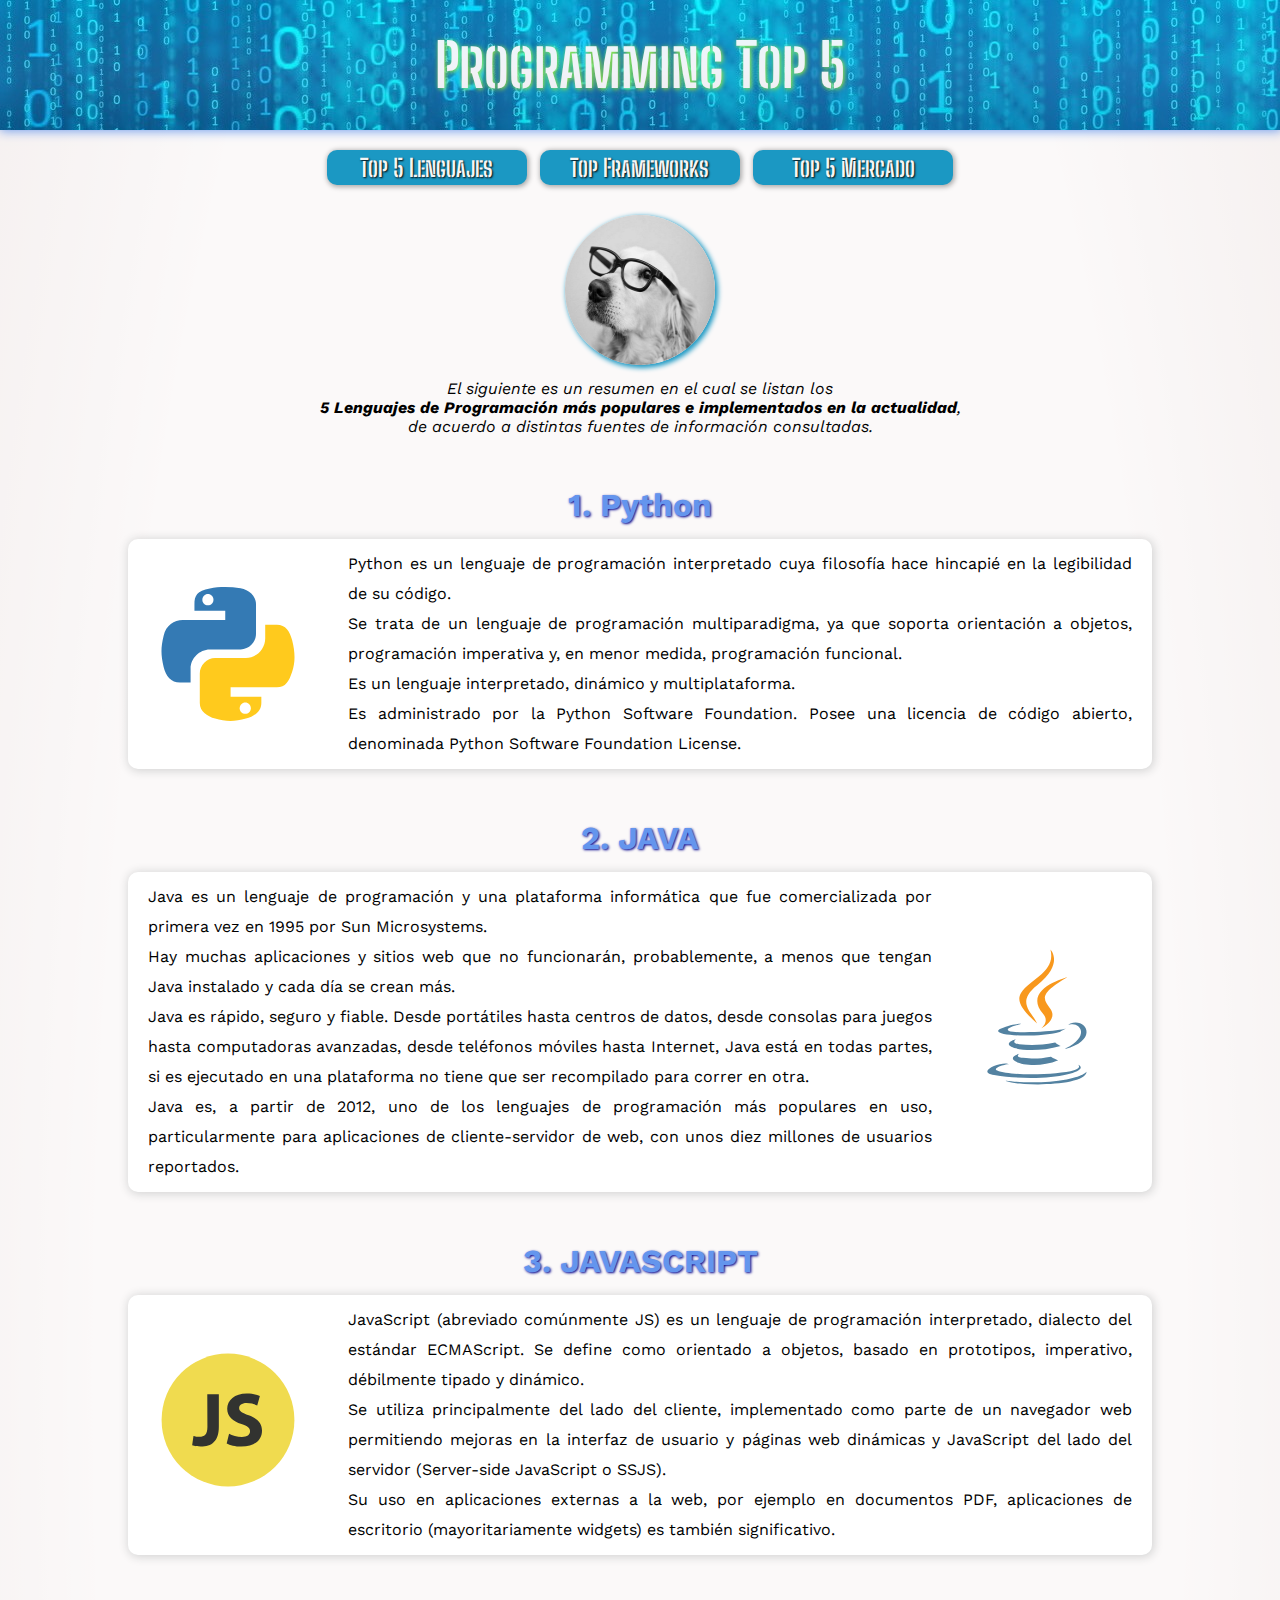
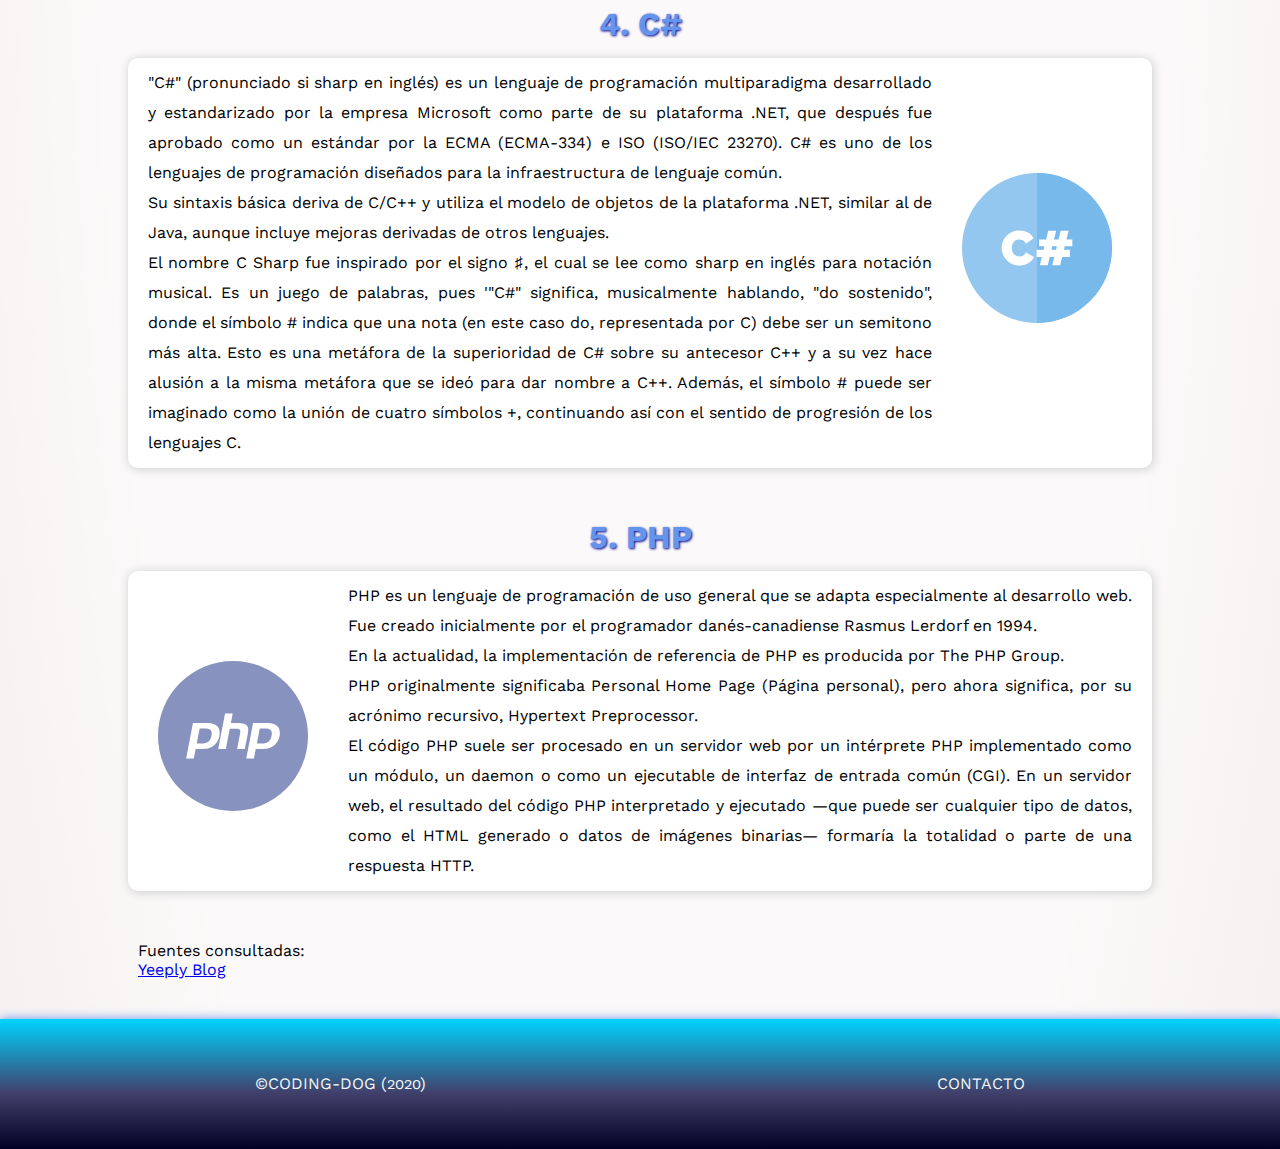
<file: index.html>
<!DOCTYPE html>
<html lang="en">

<head>
    <meta charset="UTF-8">
    <meta name="viewport" content="width=device-width, initial-scale=1.0">
    <title>Programming Top 5</title>
    <link rel="stylesheet" href="css/styles.css">
</head>

<body>
    <header>
        <h1 class="header-title"><a href="index.html">Programming Top 5</a></h1>
    </header>

    <nav class="nav-box">
        <a href="index.html">
            <h3>Top 5 Lenguajes</h3>
        </a>
        <a href="frameworks.html">
            <h3>Top Frameworks</h3>
        </a>
        <a href="mercado.html">
            <h3>Top 5 Mercado</h3>
        </a>
    </nav>

    <main>
        <section class="introduction">
            <div class="intro-cont">
                <div class="intro-photo"><a href="contacto.html"><img id="profile-img" src="images/profile.jpg" alt="Dog with glasses"></a></div>
                <div class="intro-detail">
                    <p><i>El siguiente es un resumen en el cual se listan los
                    <p><strong> 5 Lenguajes de Programación más populares e implementados en la actualidad</strong>,</p>
                    <p>de acuerdo a distintas fuentes de información consultadas.</i></p>
                </div>
            </div>
        </section>

        <div class="top-title">
            <h2>1. Python</h2>
        </div>

        <section class="top-5">
            <div class="top-container">
                <div class="top-name">
                   
                    <div class="python-img">
                        <a href="https://www.python.org/" target="blank"><img id="python" src="images/python-icon.svg" alt="Python logo"></a>
                    </div>
                </div>
            </div>
            <div class="top-description">
                <p>Python es un lenguaje de programación interpretado cuya filosofía hace hincapié en la legibilidad de su código.​</p>
                <p>Se trata de un lenguaje de programación multiparadigma, ya que soporta orientación a objetos, programación imperativa y, en menor medida, programación funcional.</p>
                <p>Es un lenguaje interpretado, dinámico y multiplataforma.</p>
                <p>Es administrado por la Python Software Foundation. Posee una licencia de código abierto, denominada Python Software Foundation License.</p>
            </div>
        </section>

        <div class="top-title">
            <h2>2. JAVA</h2>
        </div>

        <section class="top-5">
            <div class="top-description">
                <p>Java es un lenguaje de programación y una plataforma informática que fue comercializada por primera vez en 1995 por Sun Microsystems.</p>
                <p>Hay muchas aplicaciones y sitios web que no funcionarán, probablemente, a menos que tengan Java instalado y cada día se crean más.</p>
                <p>Java es rápido, seguro y fiable. Desde portátiles hasta centros de datos, desde consolas para juegos hasta computadoras avanzadas, desde teléfonos móviles hasta Internet, Java está en todas partes, si es ejecutado en una plataforma no tiene que ser recompilado para correr en otra.</p>
                <p>Java es, a partir de 2012, uno de los lenguajes de programación más populares en uso, particularmente para aplicaciones de cliente-servidor de web, con unos diez millones de usuarios reportados.</p>
            </div>
            <div class="top-container">
                <div class="top-name">
                    <div class="java-img">
                        <a href="https://www.java.com/es/" target="blank"><img id="java" src="images/java-icon.svg" alt="Java logo"></a>
                    </div>
                </div>
            </div>

        </section>

        <div class="top-title">
            <h2>3. JAVASCRIPT</h2>
        </div>

        <section class="top-5">
            <div class="top-container">
                <div class="top-name">
                    <div class="js-img">
                        <a href="https://www.javascript.com/" target="blank"><img id="javascript" src="images/javascript-icon.svg" alt="Javascript logo"></a>
                    </div>
                </div>
            </div>
            <div class="top-description">
                <p>JavaScript (abreviado comúnmente JS) es un lenguaje de programación interpretado, dialecto del estándar ECMAScript. Se define como orientado a objetos, basado en prototipos, imperativo, débilmente tipado y dinámico.
                <p>Se utiliza principalmente del lado del cliente, implementado como parte de un navegador web permitiendo mejoras en la interfaz de usuario y páginas web dinámicas​ y JavaScript del lado del servidor (Server-side JavaScript o SSJS).
                <p>Su uso en aplicaciones externas a la web, por ejemplo en documentos PDF, aplicaciones de escritorio (mayoritariamente widgets) es también significativo.</p>
            </div>
        </section>

        <div class="top-title">
            <h2>4. C#</h2>
        </div>

        <section class="top-5">
            <div class="top-description">
                <p>"C#" (pronunciado si sharp en inglés) es un lenguaje de programación multiparadigma desarrollado y estandarizado por la empresa Microsoft como parte de su plataforma .NET, que después fue aprobado como un estándar por la ECMA (ECMA-334) e ISO (ISO/IEC 23270). C# es uno de los lenguajes de programación diseñados para la infraestructura de lenguaje común.</p>
                <p>Su sintaxis básica deriva de C/C++ y utiliza el modelo de objetos de la plataforma .NET, similar al de Java, aunque incluye mejoras derivadas de otros lenguajes.</p>
                <p>El nombre C Sharp fue inspirado por el signo ♯, el cual se lee como sharp en inglés para notación musical. Es un juego de palabras, pues '"C#" significa, musicalmente hablando, "do sostenido", donde el símbolo # indica que una nota (en este caso do, representada por C) debe ser un semitono más alta. Esto es una metáfora de la superioridad de C# sobre su antecesor C++ y a su vez hace alusión a la misma metáfora que se ideó para dar nombre a C++.​ Además, el símbolo # puede ser imaginado como la unión de cuatro símbolos +, continuando así con el sentido de progresión de los lenguajes C.</p>
            </div>
            <div class="top-container">
                <div class="top-name">
                    <div class="csharp-img">
                        <a href="https://csharp-station.com/" target="blank"><img id="csharp" src="images/csharp-icon.svg" alt="C Sharp logo"></a>
                    </div>
                </div>
            </div>

        </section>

        <div class="top-title">
            <h2>5. PHP</h2>
        </div>

        <section class="top-5">
            <div class="top-container">
                <div class="top-name">
                    <div class="php-img">
                        <a href="https://www.php.net/" target="blank"><img id="php" src="images/php-icon.svg" alt="PHP logo">
                    </div></a>
                </div>
            </div>
            <div class="top-description">
                <p>PHP es un lenguaje de programación de uso general que se adapta especialmente al desarrollo web.​ Fue creado inicialmente por el programador danés-canadiense Rasmus Lerdorf en 1994.</p>
                <p>En la actualidad, la implementación de referencia de PHP es producida por The PHP Group.​
                <p>PHP originalmente significaba Personal Home Page (Página personal), pero ahora significa, por su acrónimo​ recursivo, Hypertext Preprocessor.
                <p>El código PHP suele ser procesado en un servidor web por un intérprete PHP implementado como un módulo, un daemon o como un ejecutable de interfaz de entrada común (CGI). En un servidor web, el resultado del código PHP interpretado y ejecutado —que puede ser cualquier tipo de datos, como el HTML generado o datos de imágenes binarias— formaría la totalidad o parte de una respuesta HTTP.</p>
            </div>
        </section>


        <section class="references">
            <p>Fuentes consultadas:
                <br>
                <a href="https://www.yeeply.com/blog/lenguajes-de-programacion-mas-usados/">Yeeply Blog</a>
            </p>
        </section>

    </main>

    <footer>
        <p>©CODING-DOG (2020)</p>
        <a href="contacto.html"><p>CONTACTO</p></a>
    </footer>
</file>
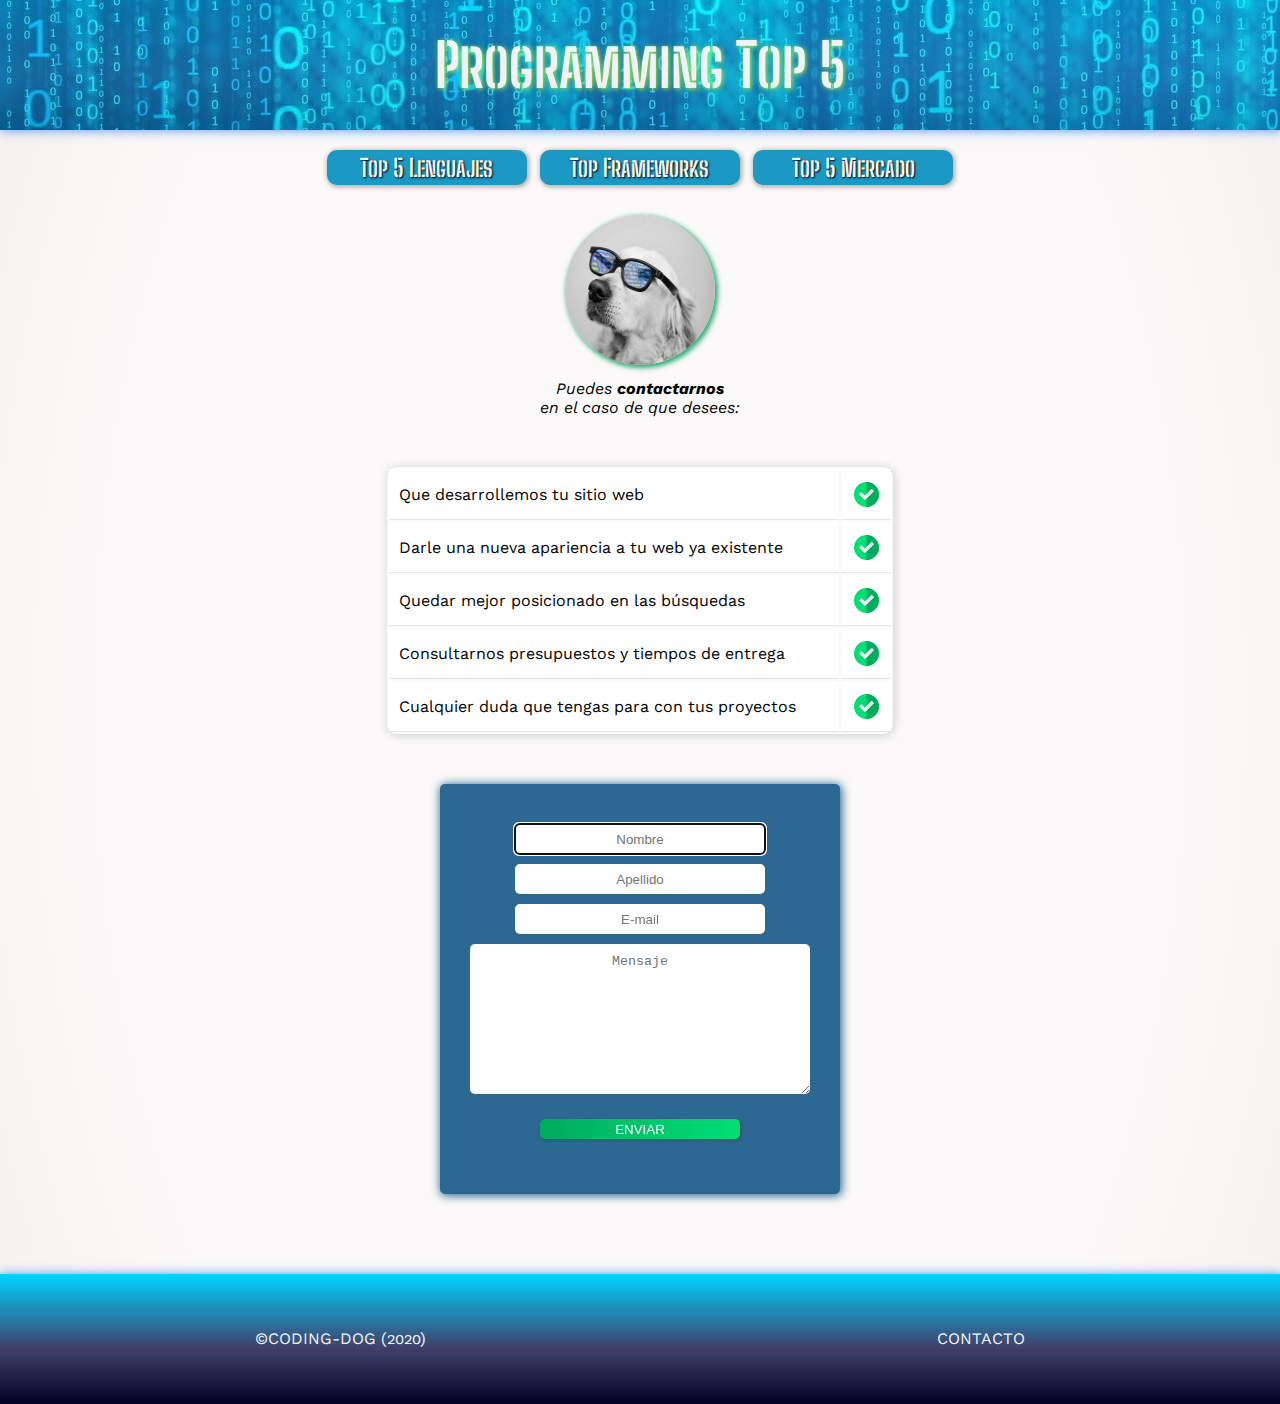
<file: contacto.html>
<!DOCTYPE html>
<html lang="en">

<head>
    <meta charset="UTF-8">
    <meta name="viewport" content="width=device-width, initial-scale=1.0">
    <title>Programming Top 5</title>
    <link rel="stylesheet" href="css/styles.css">
</head>

<body>
    <header>
        <h1 class="header-title"><a href="index.html">Programming Top 5</a></h1>
    </header>

    <nav class="nav-box">
        <a href="index.html">
            <h3>Top 5 Lenguajes</h3>
        </a>
        <a href="frameworks.html">
            <h3>Top Frameworks</h3>
        </a>
        <a href="mercado.html">
            <h3>Top 5 Mercado</h3>
        </a>
    </nav>

    <main>
        <section class="introduction">
            <div class="intro-cont">
                <div class="intro-photo2"><a href="contacto.html"><img id="profile-img" src="images/coding-dog.jpg"
                            alt=""></a></div>
                <div class="intro-detail">
                    <p><i>Puedes <strong>contactarnos</strong>
                            <p>en el caso de que desees:
                        </i></p>
                </div>
            </div>
        </section>

        <table>
            <tr>
                <td class="td-left">Que desarrollemos tu sitio web</td>
                <td class="td-right">
                </td>
            </tr>
            <tr>
                <td class="td-left">Darle una nueva apariencia a tu web ya existente</td>
                <td class="td-right"></td>
            </tr>
            <tr>
                <td class="td-left">Quedar mejor posicionado en las búsquedas</td>
                <td class="td-right"></td>
            </tr>
            <tr>
            <td class="td-left">Consultarnos presupuestos y tiempos de entrega</td>
            <td class="td-right"></td>
            </tr>
            <tr>
                <td class="td-left">Cualquier duda que tengas para con tus proyectos</td>
                <td class="td-right"></td>
            </tr>
        </table>

    <form action="enviado.html">
        <input type="text" placeholder="Nombre" autofocus autocomplete required>
        <input type="text" placeholder="Apellido" required>
        <input type="email" placeholder="E-mail" required>
        <textarea name="message" placeholder="Mensaje"></textarea>
        <input type="submit" class="form-button" value="ENVIAR">
    </form>

</main>

    <footer>
        <p>©CODING-DOG (2020)</p>
        <a href="contacto.html"><p>CONTACTO</p></a>
    </footer>
</file>
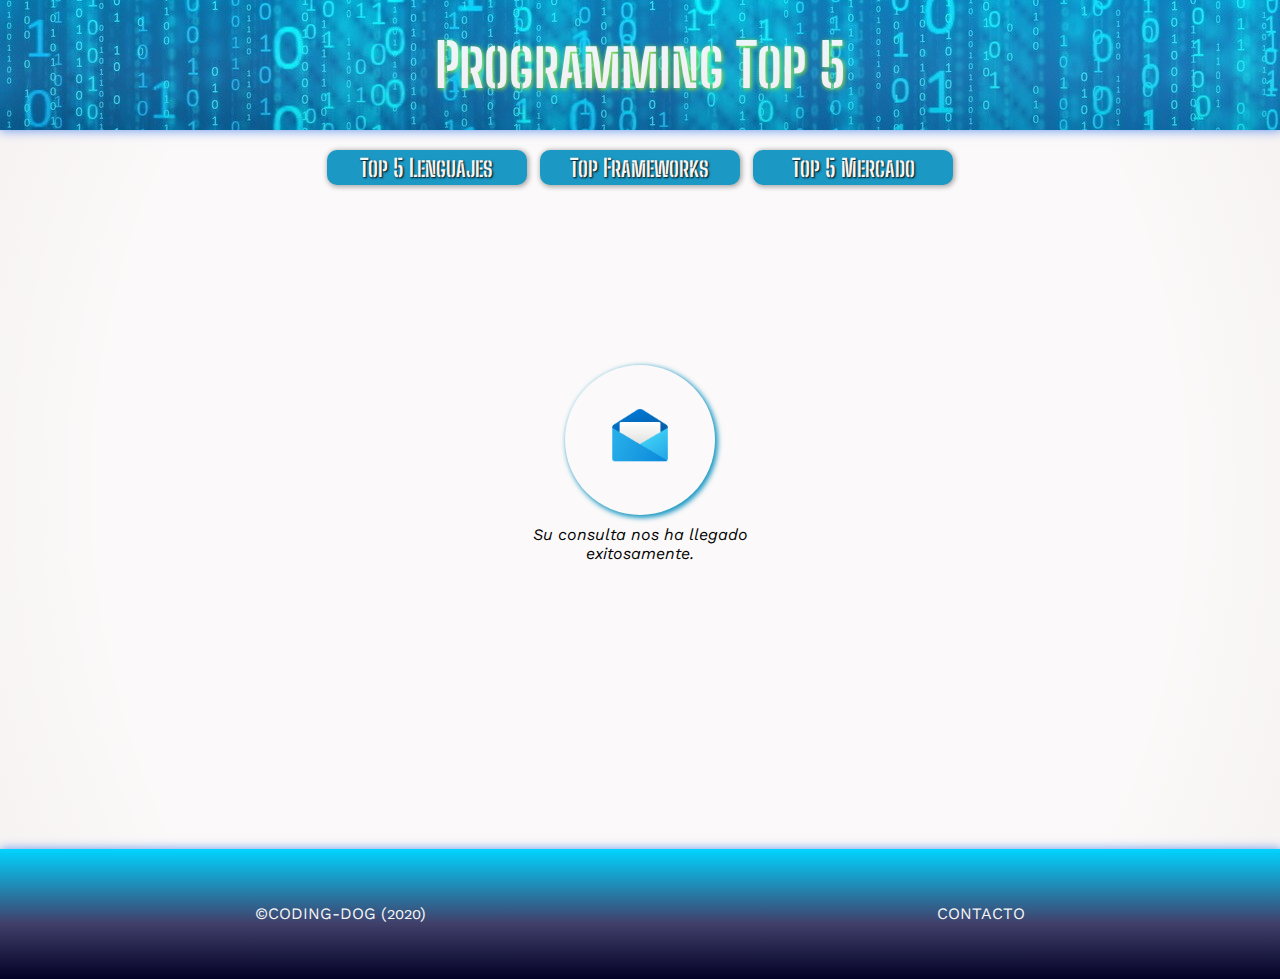
<file: enviado.html>
<!DOCTYPE html>
<html lang="en">

<head>
    <meta charset="UTF-8">
    <meta name="viewport" content="width=device-width, initial-scale=1.0">
    <title>Programming Top 5</title>
    <link rel="stylesheet" href="css/styles.css">
</head>

<body>
    <header>
        <h1 class="header-title"><a href="index.html">Programming Top 5</a></h1>
    </header>

    <nav class="nav-box">
        <a href="index.html">
            <h3>Top 5 Lenguajes</h3>
        </a>
        <a href="frameworks.html">
            <h3>Top Frameworks</h3>
        </a>
        <a href="mercado.html">
            <h3>Top 5 Mercado</h3>
        </a>
    </nav>

    <div class="void"></div>

    <main>
        <section class="introduction">
            <div class="intro-cont">
                <div class="email-photo"><a href="#"><img id="email-img" src="images/email-icon.png"
                            alt=""></a></div>
                <div class="intro-detail">
                    <p><i>Su consulta nos ha llegado
                            <p>exitosamente.
                        </i></p>
                </div>
            </div>
        </section>
    </main>

    <footer>
        <p>©CODING-DOG (2020)</p>
        <a href="contacto.html"><p>CONTACTO</p></a>
    </footer>
</file>
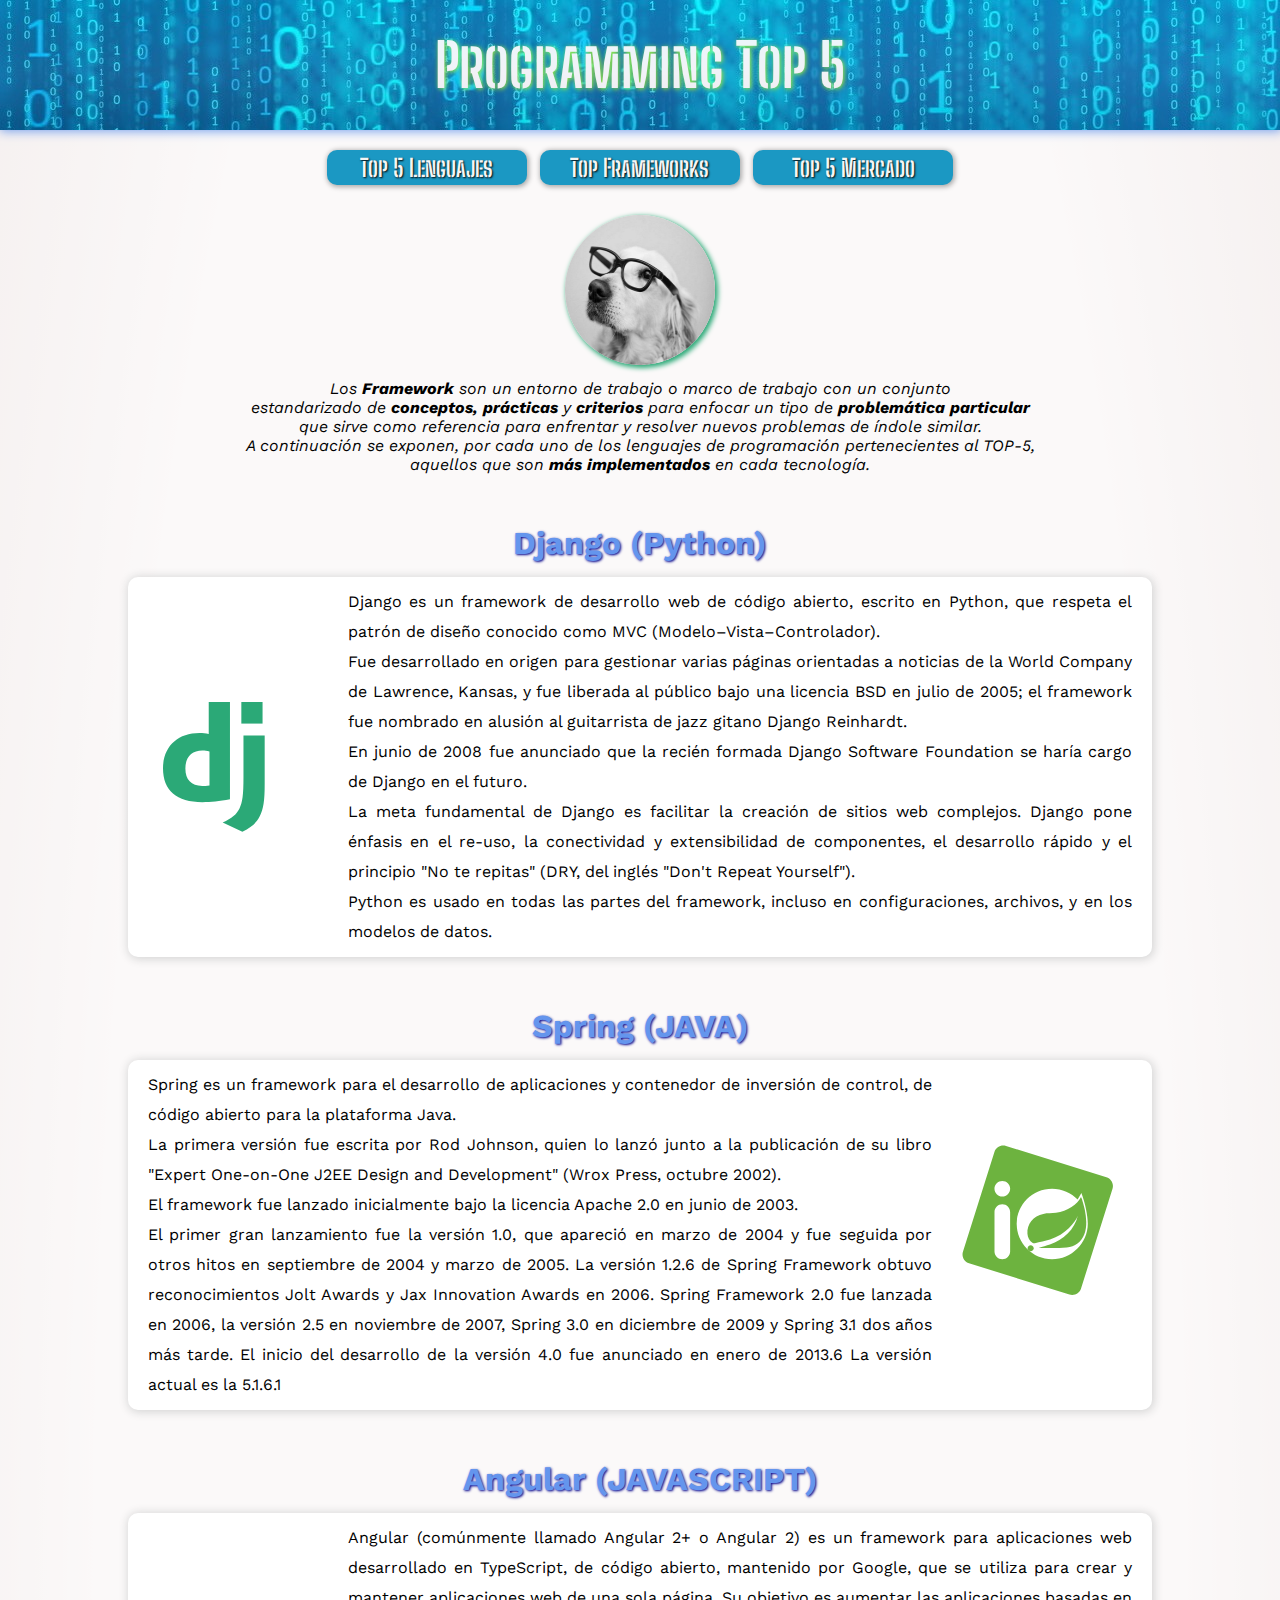
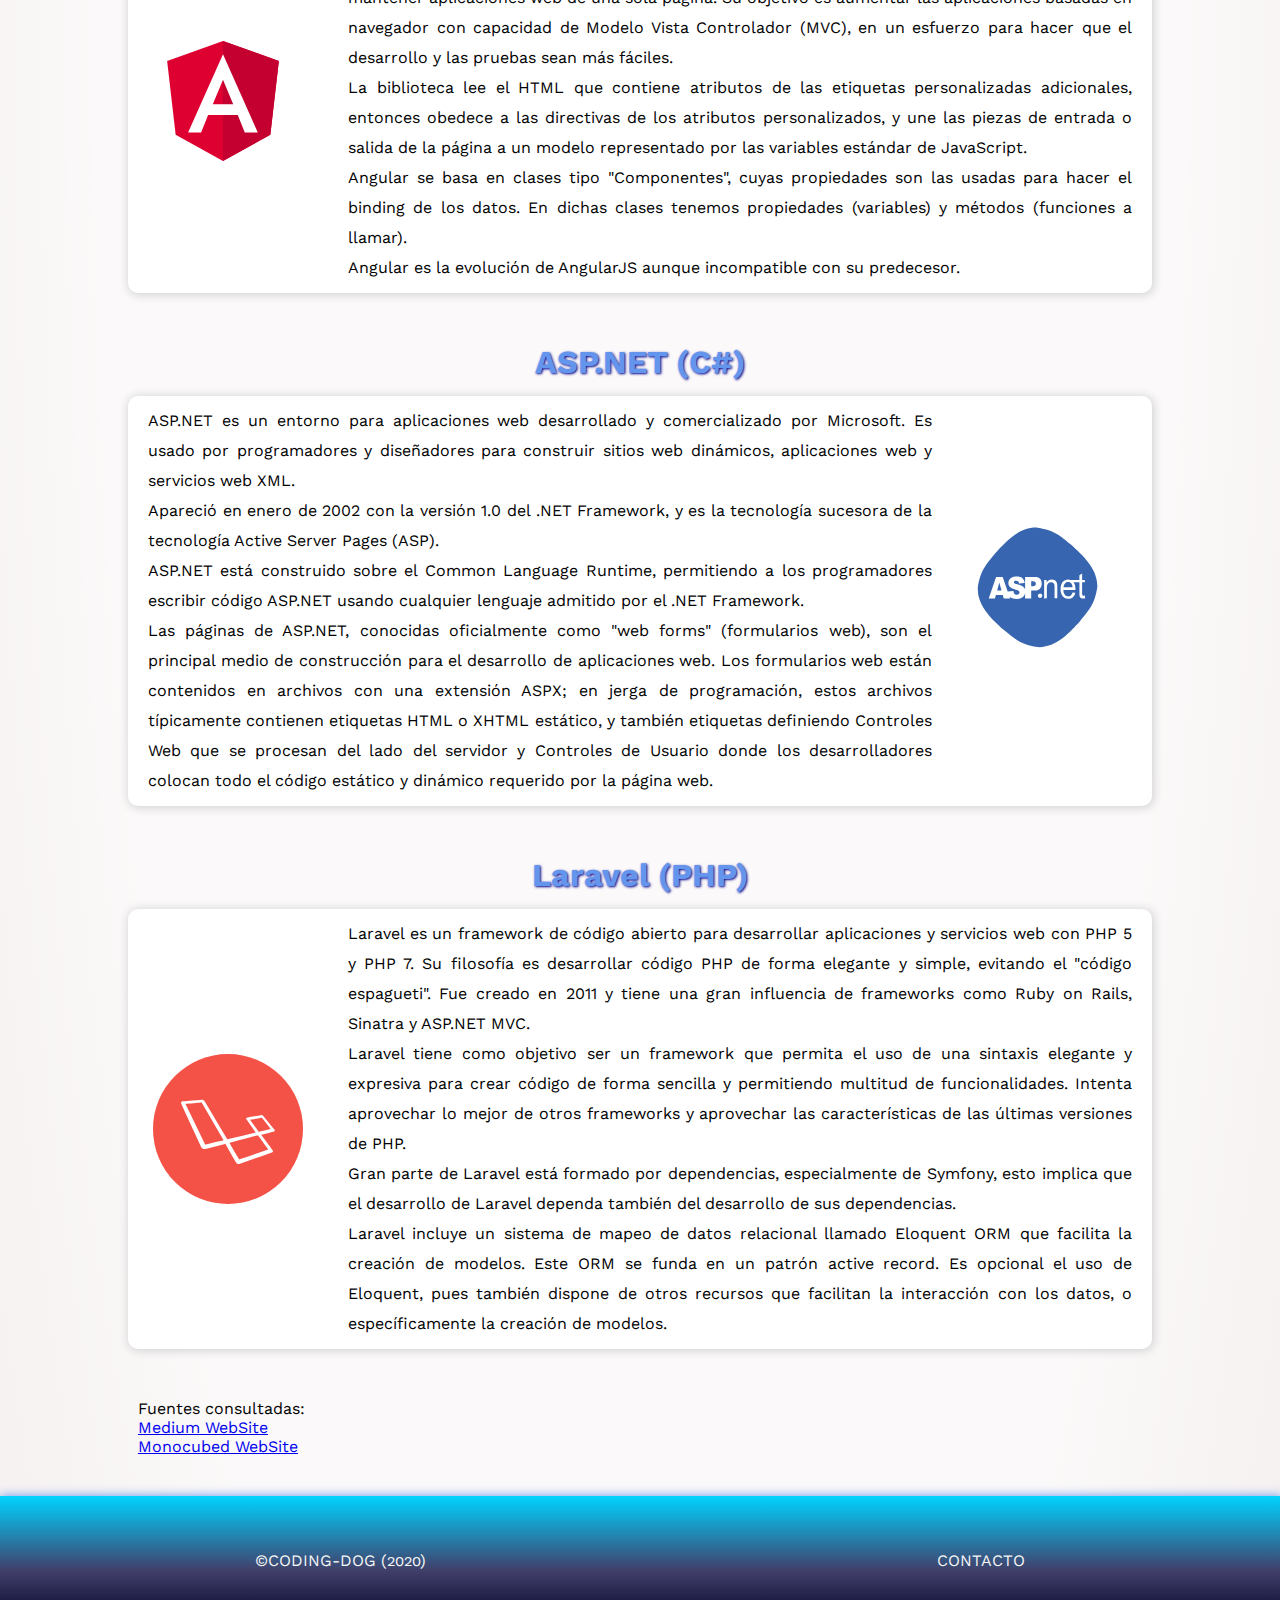
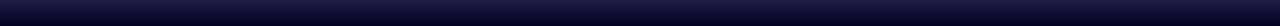
<file: frameworks.html>
<!DOCTYPE html>
<html lang="en">

<head>
    <meta charset="UTF-8">
    <meta name="viewport" content="width=device-width, initial-scale=1.0">
    <title>Programming Top 5</title>
    <link rel="stylesheet" href="css/styles.css">
</head>

<body>
    <header>
        <h1 class="header-title"><a href="index.html">Programming Top 5</a></h1>
    </header>

    <nav class="nav-box">
        <a href="index.html">
            <h3>Top 5 Lenguajes</h3>
        </a>
        <a href="frameworks.html">
            <h3>Top Frameworks</h3>
        </a>
        <a href="mercado.html">
            <h3>Top 5 Mercado</h3>
        </a>
    </nav>

    <main>
        <section class="introduction">
            <div class="intro-cont">
                <div class="intro-photo2"><a href="contacto.html"><img id="profile-img" src="images/profile.jpg" alt=""></a></div>
                <div class="intro-detail">
                    <p><i>Los <strong>Framework</strong> son un entorno de trabajo​ o marco de trabajo​ con un conjunto
                    <p>estandarizado de <b>conceptos, prácticas</b> y <b>criterios</b> para enfocar un tipo de <b>problemática particular</b>
                    <p>que sirve como referencia para enfrentar y resolver nuevos problemas de índole similar.
                    <p>A continuación se exponen, por cada uno de los lenguajes de programación pertenecientes al TOP-5,
                    <p>aquellos que son <b>más implementados</b> en cada tecnología.
                    </i></p>
                </div>
            </div>
        </section>

        <div class="top-title">
            <h2>Django (Python)</h2>
        </div>

        <section class="top-5">
            <div class="top-container">
                <div class="top-name">
                    <div class="django-img">
                        <a href="https://www.djangoproject.com/" target="blank"><img id="django" src="images/django-icon.svg" alt="Django logo"></a>
                    </div>
                </div>
            </div>
            <div class="top-description">
                <p>Django es un framework de desarrollo web de código abierto, escrito en Python, que respeta el patrón de diseño conocido como MVC (Modelo–Vista–Controlador).
                <p>Fue desarrollado en origen para gestionar varias páginas orientadas a noticias de la World Company de Lawrence, Kansas, y fue liberada al público bajo una licencia BSD en julio de 2005; el framework fue nombrado en alusión al guitarrista de jazz gitano Django Reinhardt.
                <p>En junio de 2008 fue anunciado que la recién formada Django Software Foundation se haría cargo de Django en el futuro.
                <p>La meta fundamental de Django es facilitar la creación de sitios web complejos.
                Django pone énfasis en el re-uso, la conectividad y extensibilidad de componentes, el desarrollo rápido y el principio "No te repitas" (DRY, del inglés "Don't Repeat Yourself"). <p>Python es usado en todas las partes del framework, incluso en configuraciones, archivos, y en los modelos de datos.</p>
            </div>
        </section>

        <div class="top-title">
            <h2>Spring (JAVA)</h2>
        </div>

        <section class="top-5">
            <div class="top-description">
                <p>Spring es un framework para el desarrollo de aplicaciones y contenedor de inversión de control, de código abierto para la plataforma Java.
                <p>La primera versión fue escrita por Rod Johnson, quien lo lanzó junto a la publicación de su libro "Expert One-on-One J2EE Design and Development" (Wrox Press, octubre 2002).
                <p>El framework fue lanzado inicialmente bajo la licencia Apache 2.0 en junio de 2003.
                <p>El primer gran lanzamiento fue la versión 1.0, que apareció en marzo de 2004 y fue seguida por otros hitos en septiembre de 2004 y marzo de 2005. La versión 1.2.6 de Spring Framework obtuvo reconocimientos Jolt Awards y Jax Innovation Awards en 2006. Spring Framework 2.0 fue lanzada en 2006, la versión 2.5 en noviembre de 2007, Spring 3.0 en diciembre de 2009 y Spring 3.1 dos años más tarde. ​El inicio del desarrollo de la versión 4.0 fue anunciado en enero de 2013.6​ La versión actual es la 5.1.6.1​</p>
            </div>
            <div class="top-container">
                <div class="top-name">
                    <div class="spring-img">
                        <a href="https://spring.io/" target="blank"><img id="spring" src="images/spring-icon.svg" alt="Spring logo"></a>
                    </div>
                </div>
            </div>

        </section>

        <div class="top-title">
            <h2>Angular (JAVASCRIPT)</h2>
        </div>

        <section class="top-5">
            <div class="top-container">
                <div class="top-name">
                    <div class="angular-img">
                        <a href="https://angular.io/" target="blank"><img id="angular" src="images/angular-icon.svg" alt="Angular logo"></a>
                    </div>
                </div>
            </div>
            <div class="top-description">
                <p>Angular (comúnmente llamado Angular 2+ o Angular 2) es un framework para aplicaciones web desarrollado en TypeScript, de código abierto, mantenido por Google, que se utiliza para crear y mantener aplicaciones web de una sola página. Su objetivo es aumentar las aplicaciones basadas en navegador con capacidad de Modelo Vista Controlador (MVC), en un esfuerzo para hacer que el desarrollo y las pruebas sean más fáciles.
                <p>La biblioteca lee el HTML que contiene atributos de las etiquetas personalizadas adicionales, entonces obedece a las directivas de los atributos personalizados, y une las piezas de entrada o salida de la página a un modelo representado por las variables estándar de JavaScript.  
                <p>Angular se basa en clases tipo "Componentes", cuyas propiedades son las usadas para hacer el binding de los datos. En dichas clases tenemos propiedades (variables) y métodos (funciones a llamar).
                <p>Angular es la evolución de AngularJS aunque incompatible con su predecesor.</p>
            </div>
        </section>

        <div class="top-title">
            <h2>ASP.NET (C#)</h2>
        </div>

        <section class="top-5">
            <div class="top-description">
                <p>ASP.NET es un entorno para aplicaciones web desarrollado y comercializado por Microsoft. Es usado por programadores y diseñadores para construir sitios web dinámicos, aplicaciones web y servicios web XML.
                <p>Apareció en enero de 2002 con la versión 1.0 del .NET Framework, y es la tecnología sucesora de la tecnología Active Server Pages (ASP).
                <p>ASP.NET está construido sobre el Common Language Runtime, permitiendo a los programadores escribir código ASP.NET usando cualquier lenguaje admitido por el .NET Framework.
                <p>Las páginas de ASP.NET, conocidas oficialmente como "web forms" (formularios web), son el principal medio de construcción para el desarrollo de aplicaciones web. Los formularios web están contenidos en archivos con una extensión ASPX; en jerga de programación, estos archivos típicamente contienen etiquetas HTML o XHTML estático, y también etiquetas definiendo Controles Web que se procesan del lado del servidor y Controles de Usuario donde los desarrolladores colocan todo el código estático y dinámico requerido por la página web.
                </p>
            </div>
            <div class="top-container">
                <div class="top-name">
                    <div class="aspnet-img">
                        <a href="https://dotnet.microsoft.com/apps/aspnet" target="blank"><img id="aspnet" src="images/aspnet-icon.svg" alt="ASP.NET logo"></a>
                    </div>
                </div>
            </div>

        </section>

        <div class="top-title">
            <h2>Laravel (PHP)</h2>
        </div>

        <section class="top-5">
            <div class="top-container">
                <div class="top-name">
                    <div class="laravel-img">
                        <a href="https://laravel.com/" target="blank"><img id="laravel" src="images/laravel-icon.svg" alt="Laravel logo"></a>
                    </div>
                </div>
            </div>
            <div class="top-description">
                <p>Laravel es un framework de código abierto para desarrollar aplicaciones y servicios web con PHP 5 y PHP 7. Su filosofía es desarrollar código PHP de forma elegante y simple, evitando el "código espagueti". Fue creado en 2011 y tiene una gran influencia de frameworks como Ruby on Rails, Sinatra y ASP.NET MVC.
                <p>Laravel tiene como objetivo ser un framework que permita el uso de una sintaxis elegante y expresiva para crear código de forma sencilla y permitiendo multitud de funcionalidades. Intenta aprovechar lo mejor de otros frameworks y aprovechar las características de las últimas versiones de PHP.
                <p>Gran parte de Laravel está formado por dependencias, especialmente de Symfony, esto implica que el desarrollo de Laravel dependa también del desarrollo de sus dependencias.
                <p>Laravel incluye un sistema de mapeo de datos relacional llamado Eloquent ORM que facilita la creación de modelos. Este ORM se funda en un patrón active record. Es opcional el uso de Eloquent, pues también dispone de otros recursos que facilitan la interacción con los datos, o específicamente la creación de modelos.
                </p>
            </div>
        </section>


        <section class="references">
            <p>Fuentes consultadas:
                <br>
                <a href="https://medium.com/front-end-weekly/10-most-popular-web-frameworks-in-2020-167b9103e08a">Medium WebSite</a>
                <br>
                <a href="https://www.monocubed.com/10-most-popular-web-frameworks/">Monocubed WebSite</a>
            </p>
        </section>

    </main>

    <footer>
        <p>©CODING-DOG (2020)</p>
        <a href="contacto.html"><p>CONTACTO</p></a>
    </footer>
</file>
<file: css/styles.css>
@import url('https://fonts.googleapis.com/css2?family=Work+Sans:ital,wght@0,400;0,700;1,400&display=swap');
@import url('https://fonts.googleapis.com/css2?family=Big+Shoulders+Stencil+Display:wght@400;700&display=swap');

* {
    margin: 0px;
    padding: 0px;
    box-sizing: border-box;
}

header, footer {
    width: 100%;
    height: 130px;
    text-align: center;
    line-height: 130px;
    font-variant: small-caps;
    background: rgb(2,0,36);
background: linear-gradient(0deg, rgba(2,0,36,1) 0%, rgba(97,97,166,0.8239670868347339) 43%, rgba(0,212,255,1) 100%);
}

footer {
    background: rgb(2,0,36);
background: linear-gradient(0deg, rgba(2,0,36,1) 0%, rgba(23,23,75,0.8239670868347339) 43%, rgba(0,212,255,1) 100%);
    box-shadow: 1px 1px 10px 1px cornflowerblue;
}

header {
    margin-bottom: 15px;
}

main {
    width: 80%;
    margin: auto;
    min-height: 484px;
}


/* 
/\/\/\/\/\/\/\/\/\/\    NAV BAR     /\/\/\/\/\/\/\/\/\/\
*/
.nav-box {
    display: flex;
    width: 50%;
    margin: 0px auto 20px;
    justify-content: space-around;
    height: 50px;
    line-height: 35px;
    font-variant: small-caps;
}

.nav-box h3 {
    height: 35px;
    width: 200px;
    text-align: center;
    margin-top: 5px;
    border-radius: 10px;
    box-shadow: 1px 1px 5px 1px darkgrey;
    background-color: #1B98C3;
}

.nav-box a {
    text-decoration: none;
}

/* 
/\/\/\/\/\/\/\/\/\/\    INTRODUCTION SECTION     /\/\/\/\/\/\/\/\/\/\
*/

.intro-cont {
    display: flex;
    flex-direction: column;
    margin-bottom: 40px;
    min-width: 200px;
    text-align: center;
}

#profile-img {
    border-radius: 50%;
    height: 150px;
    width: 150px;
    
}

.intro-photo #profile-img {
    box-shadow: 2px 2px 5px 1px #1B98C3;
}

.intro-photo2 #profile-img {
    box-shadow: 2px 2px 5px 1px #2BA977;
}

.intro-photo3 #profile-img {
    box-shadow: 2px 2px 5px 1px #e0cb3d;
}

.email-photo {
    border-radius: 50%;
    height: 150px;
    width: 150px;
    margin: auto;
    box-shadow: 2px 2px 5px 1px #1B98C3;
}

#email-img {
    height: 70px;
    margin-top: 25%
}

.intro-photo img {
    height: 200px;
}

.intro-detail {
    padding: 10px;
    overflow: auto;
}

.intro-detail P {
    text-align: center;
}

/* 
/\/\/\/\/\/\/\/\/\/\    VOID SAVEGUARD    /\/\/\/\/\/\/\/\/\/\
*/

.void {
    height: 150px;
}


/* 
/\/\/\/\/\/\/\/\/\/\    TOP 5 SECTION    /\/\/\/\/\/\/\/\/\/\
*/

.top-title {
    margin-bottom: 15px;
    text-align: center;
}

.top-5 {
    display: flex;
    margin-bottom: 20px;
    box-shadow: 1px 1px 10px 1px lightgrey;
    border-radius: 10px;
    margin-bottom: 50px;
    background-color: #fff;
}

.top-5 .top-container {
    min-width: 200px;
    height: 200px;
    padding: 10px;
}

.top-container {
    margin: auto;
}

.top-5 .top-description {
    padding: 10px;
    overflow: auto;
    line-height: 30px;
    margin: auto;
    text-align: justify;
}

.references {
    margin: 40px 0px;
}

/* 
/\/\/\/\/\/\/\/\/\/\    INSERT LOGOS     /\/\/\/\/\/\/\/\/\/\
*/

#python, #java, #javascript, #csharp, #php, #cplusplus, #spring, #angular, #aspnet, #laravel {
    height: 150px;
}

#django {
    height: 130px;
    margin: 25px;
}

#php {
    margin: 20px;
}

#laravel, #python {
    margin: 15px;
}

#javascript {
    margin: 0px 15px 0px 5px;
    height: 170px;
}

#angular {
    margin: 10px;
}

/* 
/\/\/\/\/\/\/\/\/\/\    TEXT STYLES     /\/\/\/\/\/\/\/\/\/\
*/

body {
    font-family: 'Work Sans', sans-serif;
    background-image: radial-gradient(73% 147%, #EADFDF 59%, #ECE2DF 100%), radial-gradient(91% 146%, rgba(255,255,255,0.80) 47%, rgba(0,0,0,0.10) 100%);
    background-blend-mode: screen;
    /* elegance style modified */
}


p {
    text-align: justify;
    padding: 0px 10px;
}

h1, h3 {
    font-family: 'Big Shoulders Stencil Display', cursive;
    font-size: 1.5em;
    font-variant: small-caps;
    color: whitesmoke;
}

.header-title {
    font-size: 60px;
    box-shadow: 1px 0px 10px 1px cornflowerblue;
    background-image: url(../images/background.jpg);
    opacity: 0.9;
}

h1 a {
    text-decoration: none;
    color: white;
}

h3 {
    text-shadow: 1px 1px 2px black;
}

h2 {
    color: cornflowerblue;
    text-shadow: 1px 1px 2.5px darkblue;
    font-size: 2em;
}

footer {
    color: whitesmoke;
    display: flex;
    justify-content: space-around;
    background-color: #fff;
}

footer a {
    color: whitesmoke;
    text-decoration: none;
}

.header-title {
    text-shadow: 2px 2px 2px black;
}


/* 
/\/\/\/\/\/\/\/\/\/\    INTERACTION     /\/\/\/\/\/\/\/\/\/\
*/

h1:hover {
    transition: .5s;
    text-shadow: 1px 1px 5px greenyellow;
}

h3:hover {
    background-color: #2D6893;
    transition: 1s;
    box-shadow: 1px 1px 5pxpx black;
}

#python:hover, #java:hover, #csharp:hover, #php:hover, #cplusplus:hover, #spring:hover, #angular:hover, #aspnet:hover, #laravel:hover {
    height: 155px;
    transition: .2s;
}

#javascript:hover {
    height: 175px;
    transition: .2s;
}

#django:hover {
    height: 135px;
    transition: .2s;
}

.form-button:hover {
       background-position: right center; /* change the direction of the change here */
       color: #fff;
     }

footer a:hover {
    text-decoration: underline;
    color: #00DF76;
    transition: 1s;
}

/* 
/\/\/\/\/\/\/\/\/\/\    TABLE     /\/\/\/\/\/\/\/\/\/\
*/

table {
    border-radius: 10px;
    box-shadow: 1px 1px 10px 1px lightgrey;
    margin: 0px auto 50px auto;
}

td {
    border-bottom: 1px solid #E5E5E5;
    padding: 25px;
    background-color: #fff;
}

.td-left {
    width: 450px;
    padding: 10px;
}

.td-right {
    background-image: url(../images/check-icon.svg);
    background-repeat: no-repeat;
    background-size: 25px;
    background-position: center;
    height: 20px;
}


/* 
/\/\/\/\/\/\/\/\/\/\    FORM     /\/\/\/\/\/\/\/\/\/\
*/

form {
    margin: 0px auto 80px;
    display: flex;
    flex-direction: column;
    /* margin: 0px auto 50px; */
    width: 400px;
    border-radius: 5px;
    background-color: #2D6893;
    box-shadow: 1px 1px 10px 1px #2D6893;
    padding: 30px;
}

form input, form textarea {
    border: none;
    border-radius: 5px;
    height: 30px;
    width: 250px;
    margin: 10px auto 0px auto;
    text-align: center;
    color: #00AB5E;
}

.form-button {
    margin: 25px auto 25px;
    width: 200px;
    height: 20px;
    cursor: pointer;
    background-image: linear-gradient(to right, #00AB5E 0%, #00DF76  51%, #00AB5E  100%);
    text-align: center;
    transition: 0.5s;
    background-size: 200% auto;
    color: white;
    border-radius: 5px;
    box-shadow: 1px 1px 3px darkslategrey;
 }

 form textarea {
    width: 340px;
    height: 150px;
    padding: 10px;
 }


/* 
/\/\/\/\/\/\/\/\/\/\    MEDIA QUERY     /\/\/\/\/\/\/\/\/\/\
*/

@media all and (max-width:500px) {
    form {
        width: 300px;
        margin: 0px auto 50px auto ;
    }
    
    form input {
        width: 200px;
    }

    form  textarea {
        width: 250px;
    }

    .form-button {
        width: 100px;
    }

    p {
        font-size: .8em;
    }
 }


 @media all and (max-width:600px) {
    .nav-box {
        flex-direction: column;
        height: 130px;
        align-items: center;
    }
 }

 @media all and (max-width:720px) {
    .top-5 {
        flex-direction: column;
    }
    .void {
        height: 50px;
    }
 }
</file>
